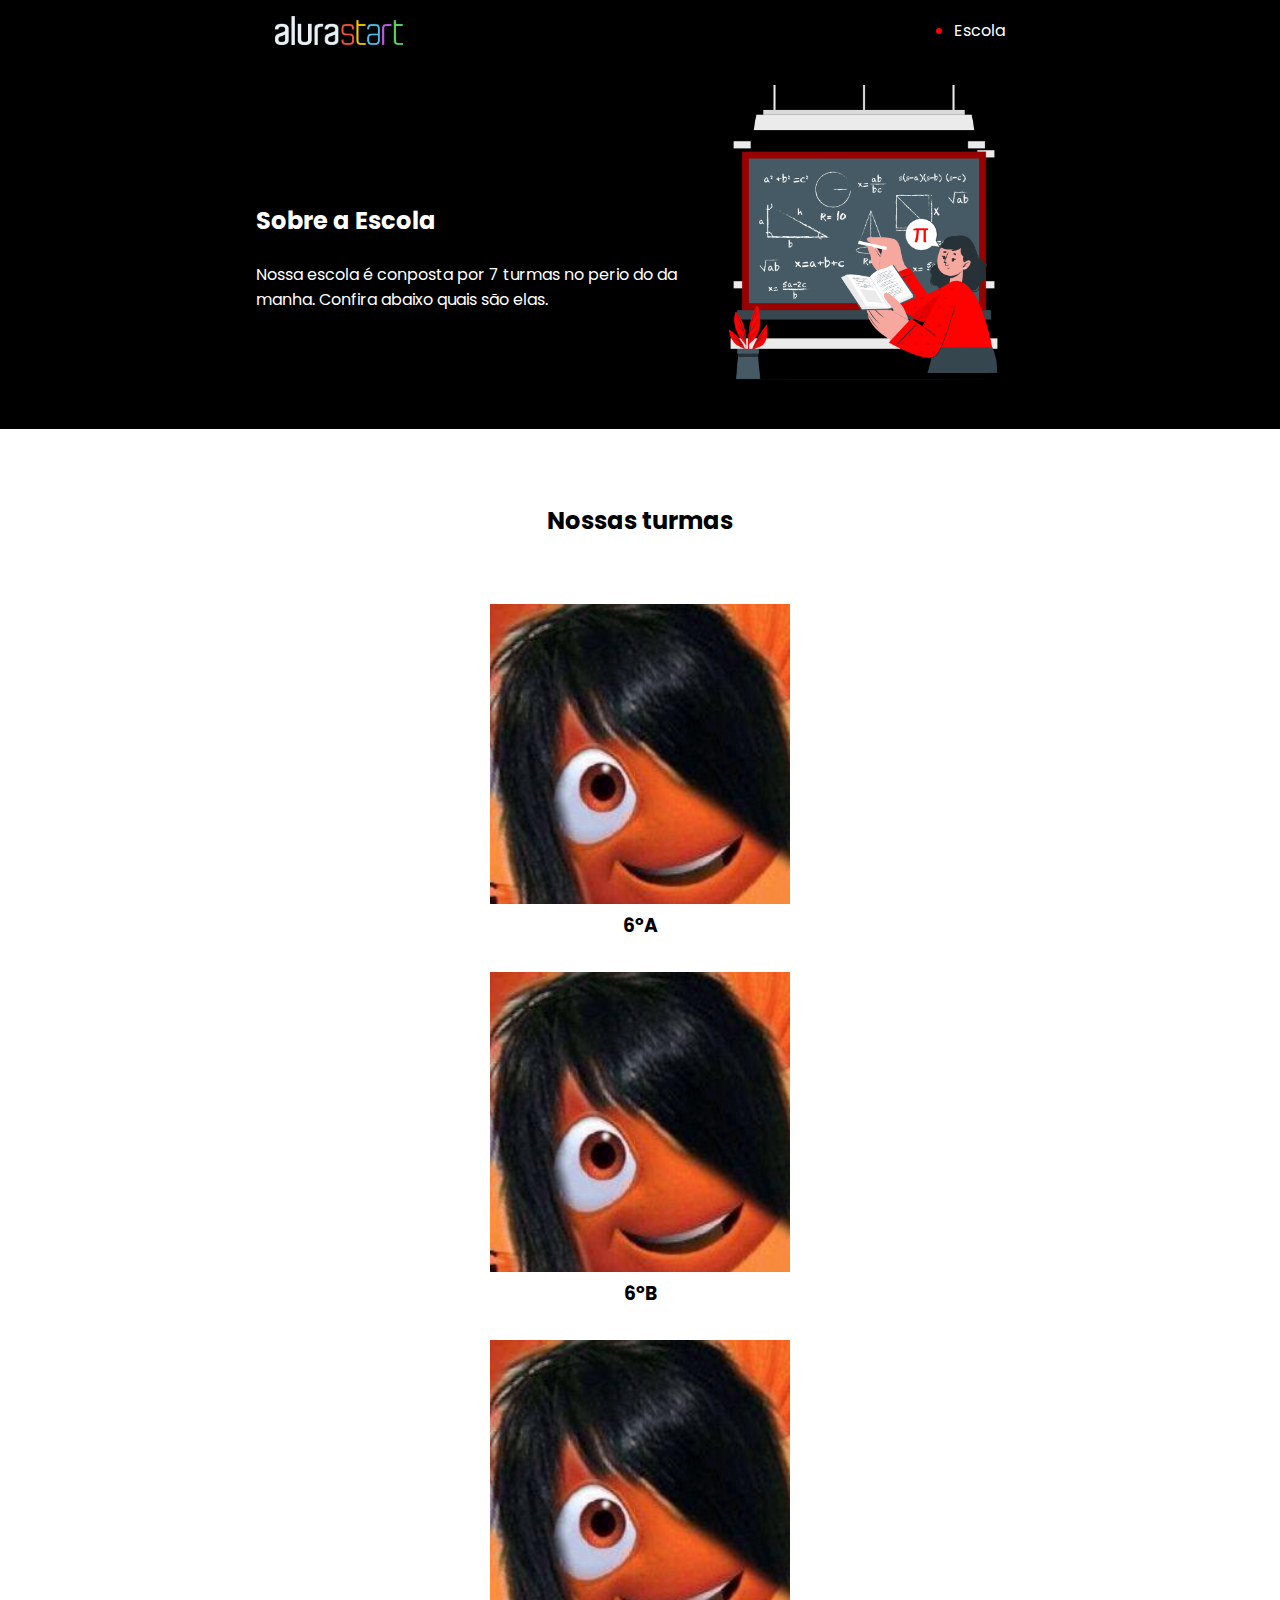
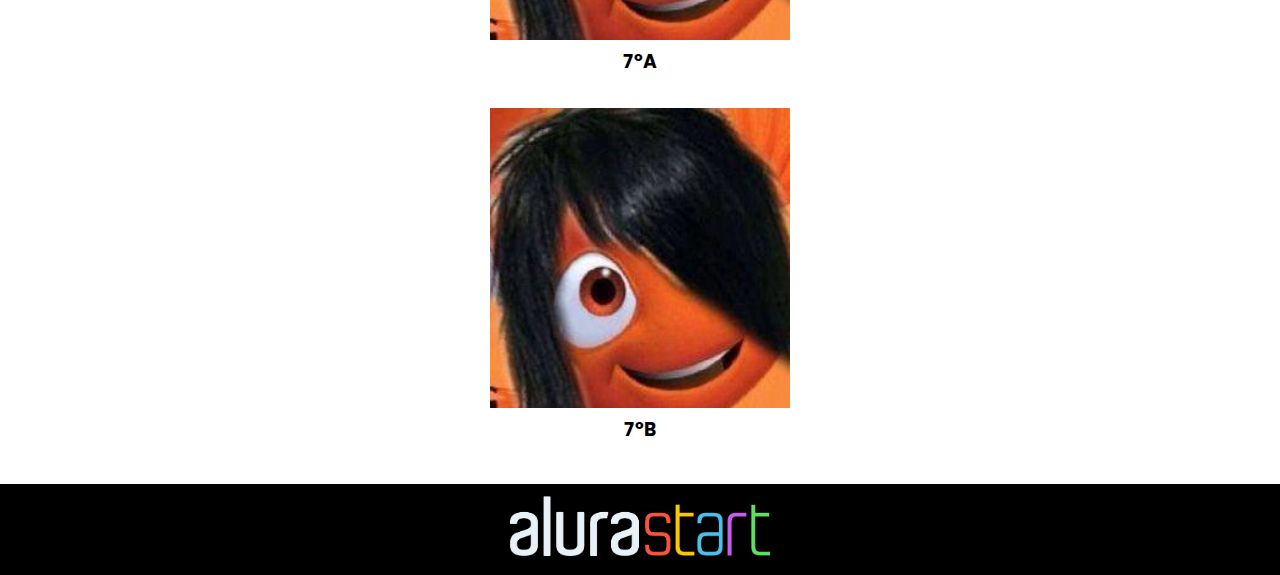
<file: escola.site2-main/site.escola/index.html>
<!DOCTYPE html>
<html lang="en">

<head>
    <meta charset="UTF-8">
    <meta http-equiv="X-UA-Compatible" content="IE=edge">
    <meta name="viewport" content="width=device-width, initial-scale=1.0">
    <title>Equipe Alura Start</title>
    <link rel="stylesheet" href="style.css">
    <link rel="preconnect" href="https://fonts.googleapis.com">
    <link rel="preconnect" href="https://fonts.gstatic.com" crossorigin>
    <link href="https://fonts.googleapis.com/css2?family=Poppins&display=swap" rel="stylesheet">
</head>

<body>
    <header class="cabecalho">
        <img class="cabecalho-imagem" src="alurastart logo.png" alt="logo da alura start">
        <ul class="cabecalho-lista">
            <li class="cabecalho-lista-item"><a href="file:///tmp/guest-dd2siy/%C3%81rea%20de%20Trabalho/escola.site2-main/site.escola/site/sitescola-main/Siteescola-4.0-main/index.html">Escola</a></li>
        
        </ul>
    </header>
    <section id="escola">
        <div class="escola-div-conteudo">
            <h2 class="escola-titulo">Sobre a Escola</h2>
             </p>Nossa escola é conposta por 7 turmas no perio do da manha. Confira abaixo quais são elas.</p>
           
        </div>
        <img class="escola-imagem" src="Mathematics.gif" alt="imagem que representa uma professora em sala de aula">
    </section>
    <section id="estudante">
        <h2 class="estudante-titulo">Nossas turmas</h2>
        <div class="estudante-todos">
       
        </div>
        <div class="estudante-div">
       <img class="estudante-imagem" src="Kawan.jpeg" alt="foto">
         <h3 class="estudante-nome">6°A</h3>
      
        </div>
        <div class="estudante-div">
       <img class="estudante-imagem" src="Kawan.jpeg" alt="foto">
         <h3 class="estudante-nome">6°B</h3>
    
        </div>
        <div class="estudante-div">
       <img class="estudante-imagem" src="Kawan.jpeg" alt="foto">
         <h3 class="estudante-nome">7°A</h3>
        
        </div>
        <span></span>
        <div class="estudante-div">
       <img class="estudante-imagem" src="Kawan.jpeg" alt="foto">
         <h3 class="estudante-nome">7°B</h3>
   
        </section>
    
    <footer class="rodape">
        <img class="rodape-imagem" src="alurastart logo.png" alt="logo da alura start">
    </footer>
</body>

</html>
</file>
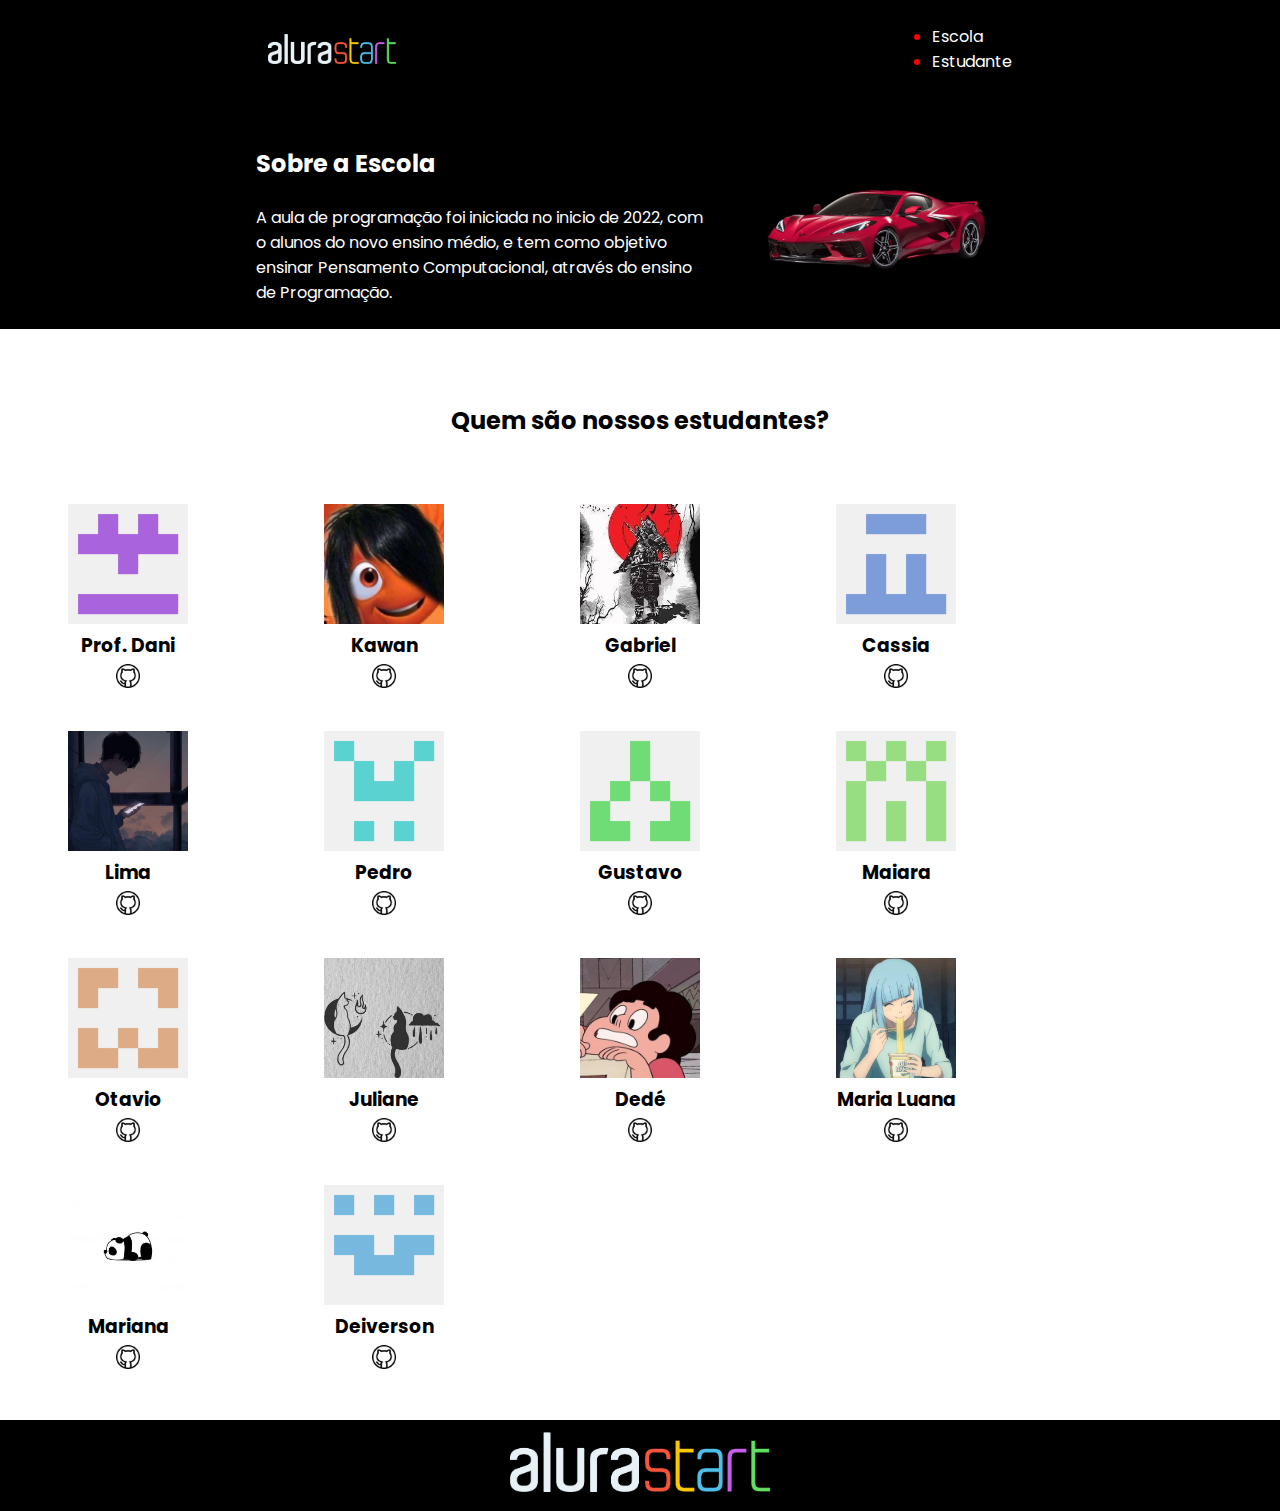
<file: escola.site2-main/site.escola/site/sitescola-main/Siteescola-4.0-main/index.html>
<!DOCTYPE html>
<html lang="en">

<head>
    <meta charset="UTF-8">
    <meta http-equiv="X-UA-Compatible" content="IE=edge">
    <meta name="viewport" content="width=device-width, initial-scale=1.0">
    <title>Equipe Alura Start</title>
    <link rel="stylesheet" href="style.css">
    <link rel="preconnect" href="https://fonts.googleapis.com">
    <link rel="preconnect" href="https://fonts.gstatic.com" crossorigin>
    <link href="https://fonts.googleapis.com/css2?family=Poppins&display=swap" rel="stylesheet">
</head>

<body>
    <header class="cabecalho">
        <img class="cabecalho-imagem" src="alurastart logo.png" alt="logo da alura start">
        <ul class="cabecalho-lista">
            <li class="cabecalho-lista-item"><a href="file:///tmp/guest-dd2siy/%C3%81rea%20de%20Trabalho/escola.site2-main/site.escola/index.html">Escola</a></li>
            <li class="cabecalho-lista-item"><a href="#estudante">Estudante</a></li>
        </ul>
    </header>
    <section id="escola">
        <div class="escola-div-conteudo">
            <h2 class="escola-titulo">Sobre a Escola</h2>
            <p class="escola-texto-um">A aula de programação foi iniciada no inicio de 2022, com o alunos do novo ensino médio, e tem como objetivo ensinar Pensamento
                Computacional, através do ensino de Programação.</p>
           
        </div>
        <img class="escola-imagem" src="corvette.png" alt="imagem que representa uma professora em sala de aula">
    </section>

    <section id="estudante">
        <h2 class="estudante-titulo">Quem são nossos estudantes?</h2>
        <div class="estudante-todos">
           
            
            <div class="estudante-div">
                <img class="estudante-imagem" src="Prof Dani.png" alt="foto da Prof. Dani">
                <h3 class="estudante-nome">Prof. Dani</h3>
                <a href="https://github.com/danifarago"><img class="estudante-icone" src="github.png"
                alt="icone github"></a>
            
            
            </div>
            <div class="estudante-div">
           <img class="estudante-imagem" src="Kawan.jpeg" alt="foto do Kawan">
             <h3 class="estudante-nome">Kawan</h3>
            <a href="https://github.com/kawanx32"><img class="estudante-icone" src="github.png"
             alt="icone github"></a>
 
         
         
            </div>
            <div class="estudante-div">
           <img class="estudante-imagem" src="gabriel.jpeg" alt="foto do Gabriel">
           <h3 class="estudante-nome">Gabriel</h3>
          <a href="https://github.com/Samuray8090sn"><img class="estudante-icone" src="github.png"
          alt="icone github"></a>

        </div>
            <div class="estudante-div">
                <img class="estudante-imagem" src="Cassia.png" alt="foto da Cassia">
                <h3 class="estudante-nome">Cassia</h3>
                <a href="https://github.com/cassiakawane"><img class="estudante-icone" src="github.png"
                        alt="icone github"></a>
                   
                        
            </div>
            <span></span>
            <div class="estudante-div">
                <img class="estudante-imagem" src="Lima.jpeg" alt="foto do Lima">
                <h3 class="estudante-nome">Lima</h3>
                <a href="https://github.com/limabrZ"><img class="estudante-icone" src="github.png"
                        alt="icone github"></a>
               
            </div>
            <div class="estudante-div">
                <img class="estudante-imagem" src="Pedro.png" alt="foto do Pedro">
                <h3 class="estudante-nome">Pedro</h3>
                <a href="https://github.com/pedrovinicius013"><img class="estudante-icone" src="github.png"
                        alt="icone github"></a>
                    </div>
                    <div class="estudante-div">
                        <img class="estudante-imagem" src="Gustavo.png" alt="foto do Gustavo">
                        <h3 class="estudante-nome">Gustavo</h3>
                        <a href="https://github.com/ghuramosv"><img class="estudante-icone" src="github.png"
                                alt="icone github"></a>   
            </div>
            <div class="estudante-div">
                <img class="estudante-imagem" src="Maiara.png" alt="foto da Maiara">
                <h3 class="estudante-nome">Maiara</h3>
                <a href="https://github.com/maiaracaroline"><img class="estudante-icone" src="github.png"
                        alt="icone github"></a>
               
            
               
            </div>
            <span></span>
            <div class="estudante-div">
                <img class="estudante-imagem" src="Otavio.png" alt="foto do Otavio">
                <h3 class="estudante-nome">Otavio</h3>
                <a href="https://github.com/otaviojuninzkx"><img class="estudante-icone" src="github.png"
                        alt="icone github"></a>
                    </div>
                    <div class="estudante-div">
                     <img class="estudante-imagem" src="Juliane.jpeg" alt="foto da Juliane">
                    <h3 class="estudante-nome">Juliane</h3>
                      <a href="https://github.com/JULIANEMACIEL"><img class="estudante-icone" src="github.png"
                           alt="icone github"></a>
                        

                </div>
        <div class="estudante-div">
        <img class="estudante-imagem" src="Dede.jpeg" alt="foto do Dedé">
        <h3 class="estudante-nome">Dedé</h3>
        <a href="https://github.com/Dede142"><img class="estudante-icone" src="github.png"
               alt="icone github"></a>
          
         </div>
         <div class="estudante-div">
          <img class="estudante-imagem" src="Maria Luana.jpeg" alt="foto da MariaLuana">
         <h3 class="estudante-nome">Maria Luana</h3>
           <a href="https://github.com/Maluliz150"><img class="estudante-icone" src="github.png"
                alt="icone github"></a>

         
        </div>
         <span></span>
         <div class="estudante-div">
          <img class="estudante-imagem" src="Mariana.jpeg" alt="foto da Mariana">
         <h3 class="estudante-nome">Mariana</h3>
           <a href="https://github.com/jikooker"><img class="estudante-icone" src="github.png"
                alt="icone github"></a> 
            </div>
            
            <div class="estudante-div">
             <img class="estudante-imagem" src="Deiverson.png" alt="foto do Deiverson">
            <h3 class="estudante-nome">Deiverson</h3>
              <a href="https://github.com/alunoa7"><img class="estudante-icone" src="github.png"
                   alt="icone github"></a>
            


        </div>
    </section>
    
    <footer class="rodape">
        <img class="rodape-imagem" src="alurastart logo.png" alt="logo da alura start">
    </footer>
</body>

</html>
</file>
<file: escola.site2-main/site.escola/style.css>
*{
    margin: 0;
    padding: 0;
}
body {
    font-family: 'Poppins', sans-serif;
}
.cabecalho {
    background-color: #000000;
    color: rgb(255, 0, 0);
    display: flex;
    justify-content: space-around;
    align-items: center;
    padding: 16px 0;
}

.cabecalho-imagem{
    width: 10%;
}
Public
.cabecalho-lista-item{
    display: inline-block;
    margin: 0 16px;
    font-size: 16px;
}

.cabecalho-lista-item a{
    text-decoration: none; 
    color: rgb(255, 255, 255);
}

.escola-imagem{
    width: 25%;
}

#escola{
    background-image: linear-gradient(#000000,#000000);
    color:rgb(255, 255, 255);
    display: flex;
    justify-content: center;
    align-items: center;
    padding: 24px 0;
}

.escola-div-conteudo{
    width: 35%;
}


.escola-titulo{
    padding: 24px 0;
}

#estudante{
    padding: 24px 0;
}


.estudante-imagem{
    width: 300px;
}

.estudante-icone{
    width: 24px;
    padding: 4px 8px;
}

.estudante-div{
    text-align: center;
    padding: 16px 0;
}

.estudante-titulo{
    text-align: center;
    padding: 50px 0;
}

.estudante-todos{
    display: grid;
    grid-template-columns: 20% 20% 20% 20% 20%;
}

.rodape{
    background-color: black;
    text-align: center;
}

.rodape-imagem{
    height: 60px;
    padding: 12px 0;
   
}
</file>
<file: escola.site2-main/site.escola/site/sitescola-main/Siteescola-4.0-main/style.css>
*{
    margin: 0;
    padding: 0;
}
body {
    font-family: 'Poppins', sans-serif;
}
.cabecalho {
    background-color: #000000;
    color: rgb(255, 0, 0);
    display: flex;
    justify-content: space-around;
    align-items: center;
    padding: 24px 0;
}

.cabecalho-imagem{
    width: 10%;
}
Public
.cabecalho-lista-item{
    display: inline-block;
    margin: 0 16px;
    font-size: 16px;
}

.cabecalho-lista-item a{
    text-decoration: none; 
    color: white;
}

.escola-imagem{
    width: 25%;
}

#escola{
    background-image: linear-gradient(#000000,#000000);
    color:white;
    display: flex;
    justify-content: center;
    align-items: center;
    padding: 24px 0;
}

.escola-div-conteudo{
    width: 35%;
}


.escola-titulo{
    padding: 24px 0;
}

#estudante{
    padding: 24px 0;
}


.estudante-imagem{
    width: 120px;
}

.estudante-icone{
    width: 24px;
    padding: 4px 8px;
}

.estudante-div{
    text-align: center;
    padding: 16px 0;
}

.estudante-titulo{
    text-align: center;
    padding: 50px 0;
}

.estudante-todos{
    display: grid;
    grid-template-columns: 20% 20% 20% 20% 20%;
}

.rodape{
    background-color: black;
    text-align: center;
}

.rodape-imagem{
    height: 60px;
    padding: 12px 0;
   
}
</file>
